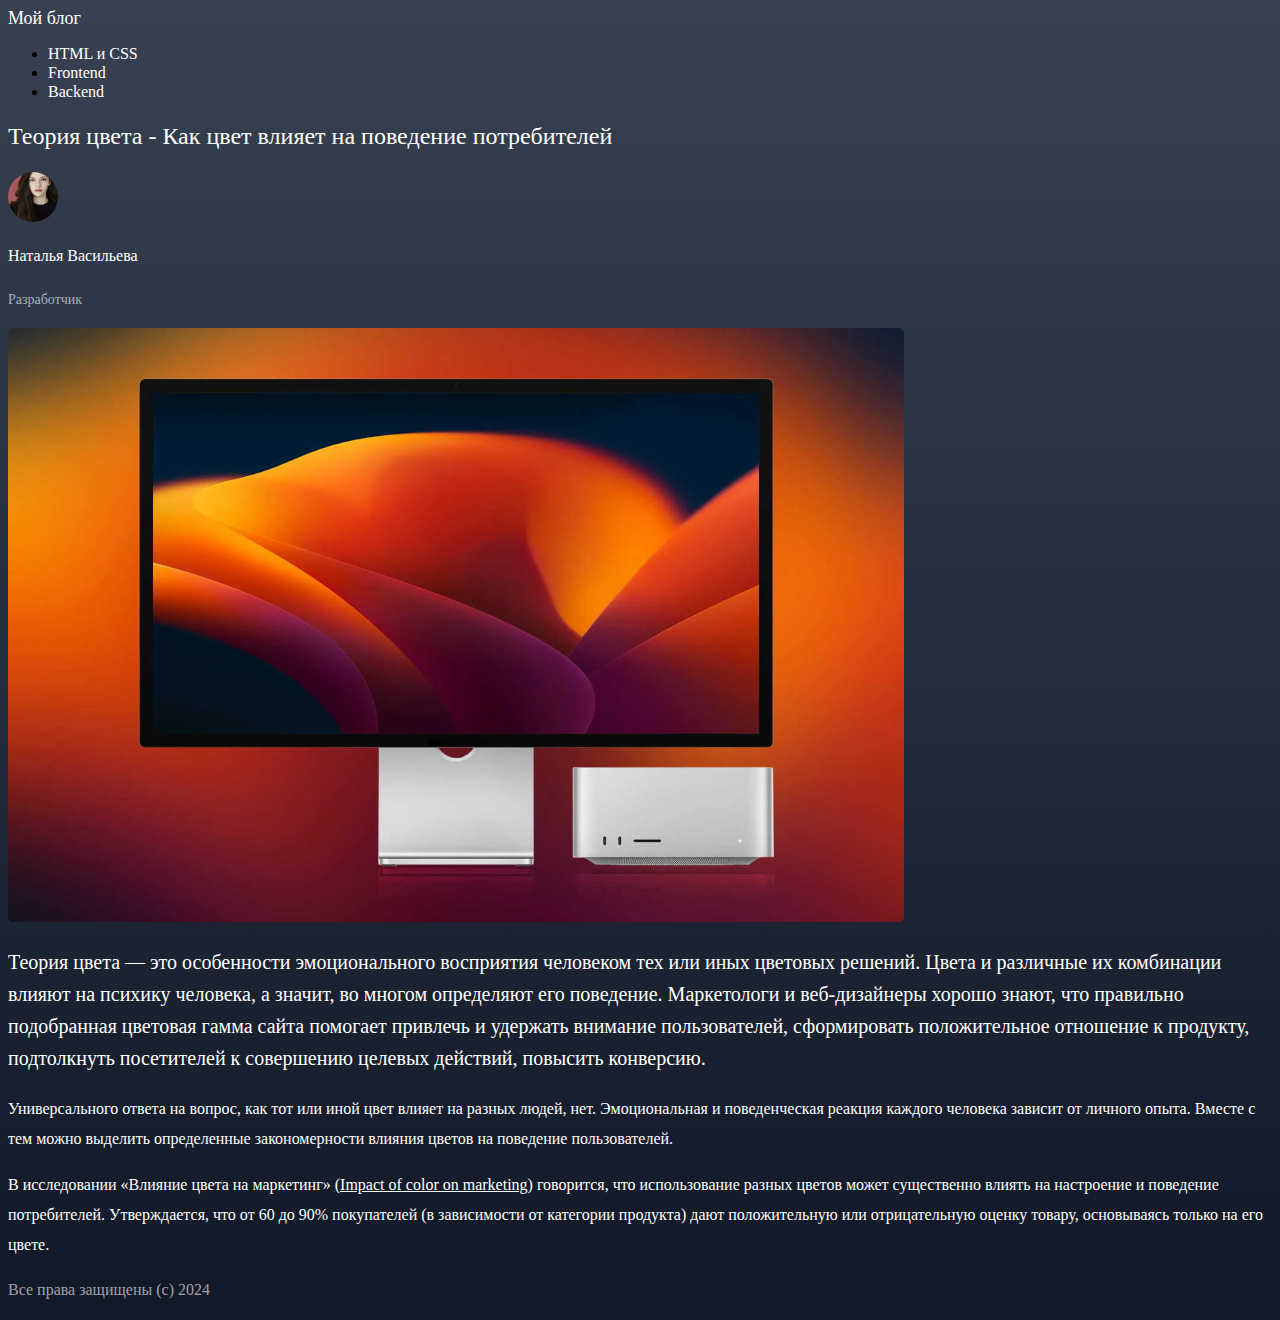
<file: 1-blog/index.html>
<!DOCTYPE html>
<html lang="en">
  <head>
    <meta charset="UTF-8" />
    <meta name="viewport" content="width=device-width, initial-scale=1.0" />
    <link rel="stylesheet" href="./styles/style.css" />
    <title>Домашняя работа 1</title>
  </head>
  <body>
    <header">
      <a href="#" class="navLogo">Мой блог</a>
      <nav >
        <ul>
          <li><a href="#" class="navItem">HTML и CSS</a></li>
          <li><a href="#" class="navItem">Frontend</a></li>
          <li><a href="#" class="navItem">Backend</a></li>
        </ul>
      </nav>
    </header>
    <main>
      <article>
        <h1>Теория цвета - Как цвет влияет на поведение потребителей</h1>
        <div>
          <div>
            <img src="./assets/Ellipse 1.svg" alt="Аватарка автора" class="avatar" />
          </div>
          <div>
            <p class="author">Наталья Васильева</p>
            <p class="position">Разработчик</p>
          </div>
        </div>
        <section>
          <img src="./assets/mac.png" alt="Фотография компьютера" />
          <div>
            <p class="mainText">
              Теория цвета — это особенности эмоционального восприятия человеком
              тех или иных цветовых решений. Цвета и различные их комбинации
              влияют на психику человека, а значит, во многом определяют его
              поведение. Маркетологи и веб-дизайнеры хорошо знают, что правильно
              подобранная цветовая гамма сайта помогает привлечь и удержать
              внимание пользователей, сформировать положительное отношение к
              продукту, подтолкнуть посетителей к совершению целевых действий,
              повысить конверсию.
            </p>
            <p class="secondaryText">
              Универсального ответа на вопрос, как тот или иной цвет влияет на
              разных людей, нет. Эмоциональная и поведенческая реакция каждого
              человека зависит от личного опыта. Вместе с тем можно выделить
              определенные закономерности влияния цветов на поведение
              пользователей.
            </p>
            <p class="thirdText">
              В исследовании «Влияние цвета на маркетинг»
              <a
                href="https://www.researchgate.net/publication/235320162_Impact_of_color_on_marketing"
                target="_blank"
                >(Impact of color on marketing)</a
              >
              говорится, что использование разных цветов может существенно
              влиять на настроение и поведение потребителей. Утверждается, что
              от 60 до 90% покупателей (в зависимости от категории продукта)
              дают положительную или отрицательную оценку товару, основываясь
              только на его цвете.
            </p>
          </div>
        </section>
      </article>
    </main>
    <footer >
      <p>Все права защищены (c) 2024</p>
    </footer>
  </body>
</html>
</file>
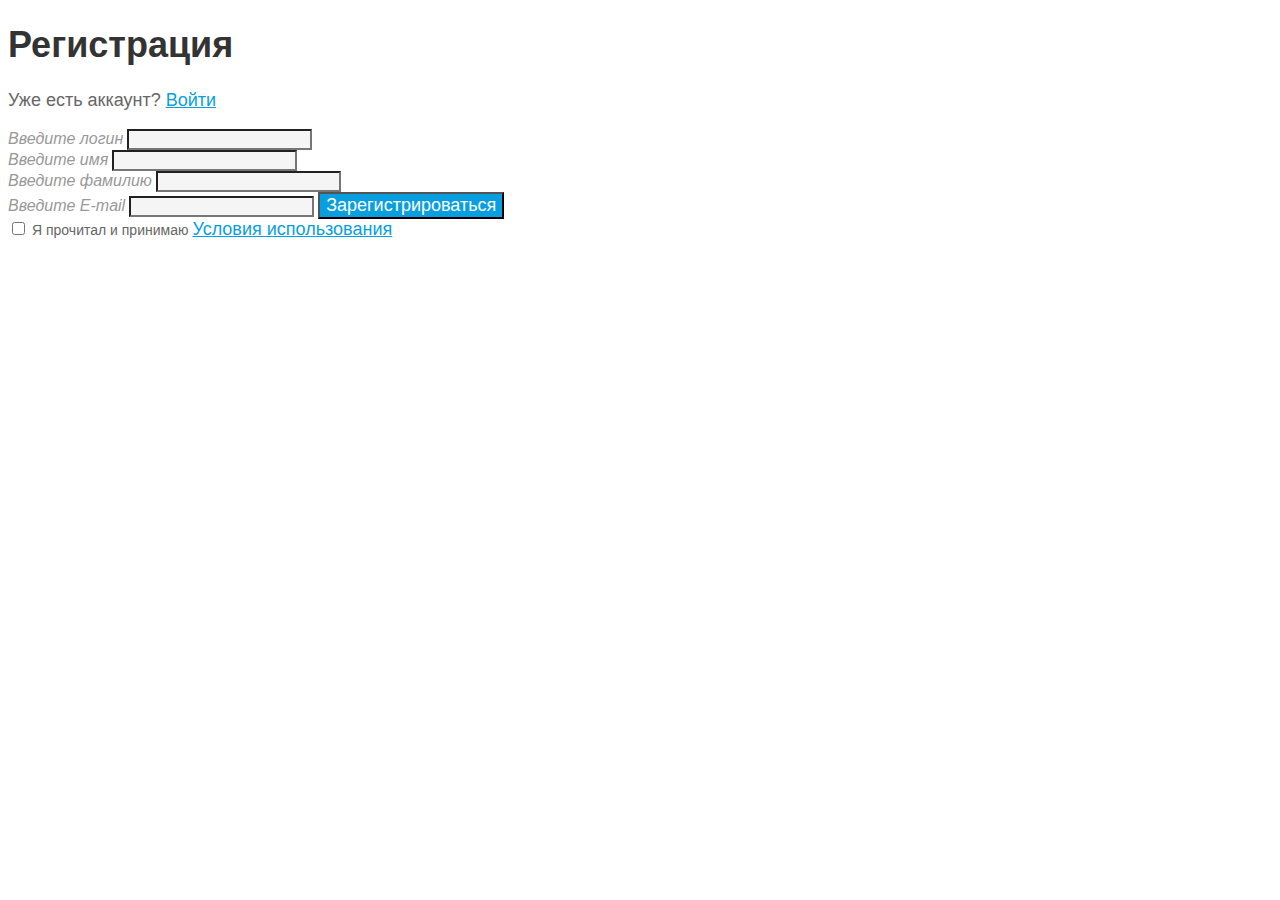
<file: 2-form/index.html>
<!DOCTYPE html>
<html lang="en">
  <head>
    <meta charset="UTF-8" />
    <meta name="viewport" content="width=device-width, initial-scale=1.0" />
    <link rel="stylesheet" href="./styles/styles.css" />
    <title>Регистрация</title>
  </head>

  <body>
    <main>
      <div>
        <h1>Регистрация</h1>
        <p>Уже есть аккаунт? <a href="#">Войти</a></p>
      </div>
      <div>
        <form action="#">
          <div>
            <label for="username">Введите логин</label>
            <input type="text" name="username" id="username" />
          </div>
          <div>
            <div>
              <label for="first_name">Введите имя</label>
              <input type="text" name="first_name" id="first_name" />
            </div>
            <div>
              <label for="last_name">Введите фамилию</label>
              <input type="text" name="last_name" id="last_name" />
            </div>
          </div>
          <label for="email">Введите E-mail</label>
          <input type="email" name="email" id="email" />
          <button type="submit">Зарегистрироваться</button>
          <div>
            <input type="checkbox" name="read" id="read" />
            <span for="read">Я прочитал и принимаю</span>
            <a href="#">Условия использования</a>
          </div>
        </form>
      </div>
    </main>
  </body>
</html>
</file>
<file: 1-blog/styles/style.css>
body {
  background: linear-gradient(#374151, #111827);
}

a {
  font-weight: 400;
  color: #ffffff;
}

h1 {
  font-weight: 400;
  font-size: 24px;
  line-height: 38px;
  color: #ffffff;
}

.navItem {
  font-size: 16px;
  line-height: 18.75px;
  text-decoration: none;
}

.navLogo {
  font-size: 18px;
  line-height: 21.09px;
  text-decoration: none;
}

.avatar {
  width: 50px;
  height: 50px;
}

.author {
  font-weight: 400;
  font-size: 16px;
  line-height: 28px;
  color: #ffffff;
}

.position {
  font-weight: 400;
  font-size: 14px;
  line-height: 28px;
  color: #ffffff99;
}

.mainText {
  font-weight: 400;
  font-size: 20px;
  line-height: 32px;
  color: #ffffff;
}

.secondaryText,
.thirdText {
  font-weight: 400;
  font-size: 16px;
  line-height: 30px;
  color: #ffffff;
}

footer {
  font-weight: 400;
  font-size: 16px;
  line-height: 28px;
  color: #ffffff99;
}
</file>
<file: 2-form/styles/styles.css>
main {
  background-color: white;
}

h1 {
  color: #333333;
  font-size: 36px;
  font-weight: 700;
  font-family: "Open Sans", sans-serif;
}

p {
  color: #666666;
  font-size: 18px;
  font-weight: 400;
  font-family: "Open Sans", sans-serif;
}

a {
  color: #089fe0;
  font-size: 18px;
  font-weight: 400;
  font-family: "Open Sans", sans-serif;
  text-decoration: underline;
}

label {
  color: #999999;
  font-size: 16px;
  font-weight: 400;
  font-family: "Open Sans", sans-serif;
  font-style: italic;
}

input {
  background-color: #f5f5f5;
}

span {
  color: #666666;
  font-size: 14px;
  font-weight: 400;
  font-family: "Open Sans", sans-serif;
}

button {
  background-color: #089fe0;
  color: white;
  font-size: 18px;
  font-weight: 400;
  font-family: "Open Sans", sans-serif;
}

input[type="checkbox"] {
  background-color: #f5f5f5;
}
</file>
